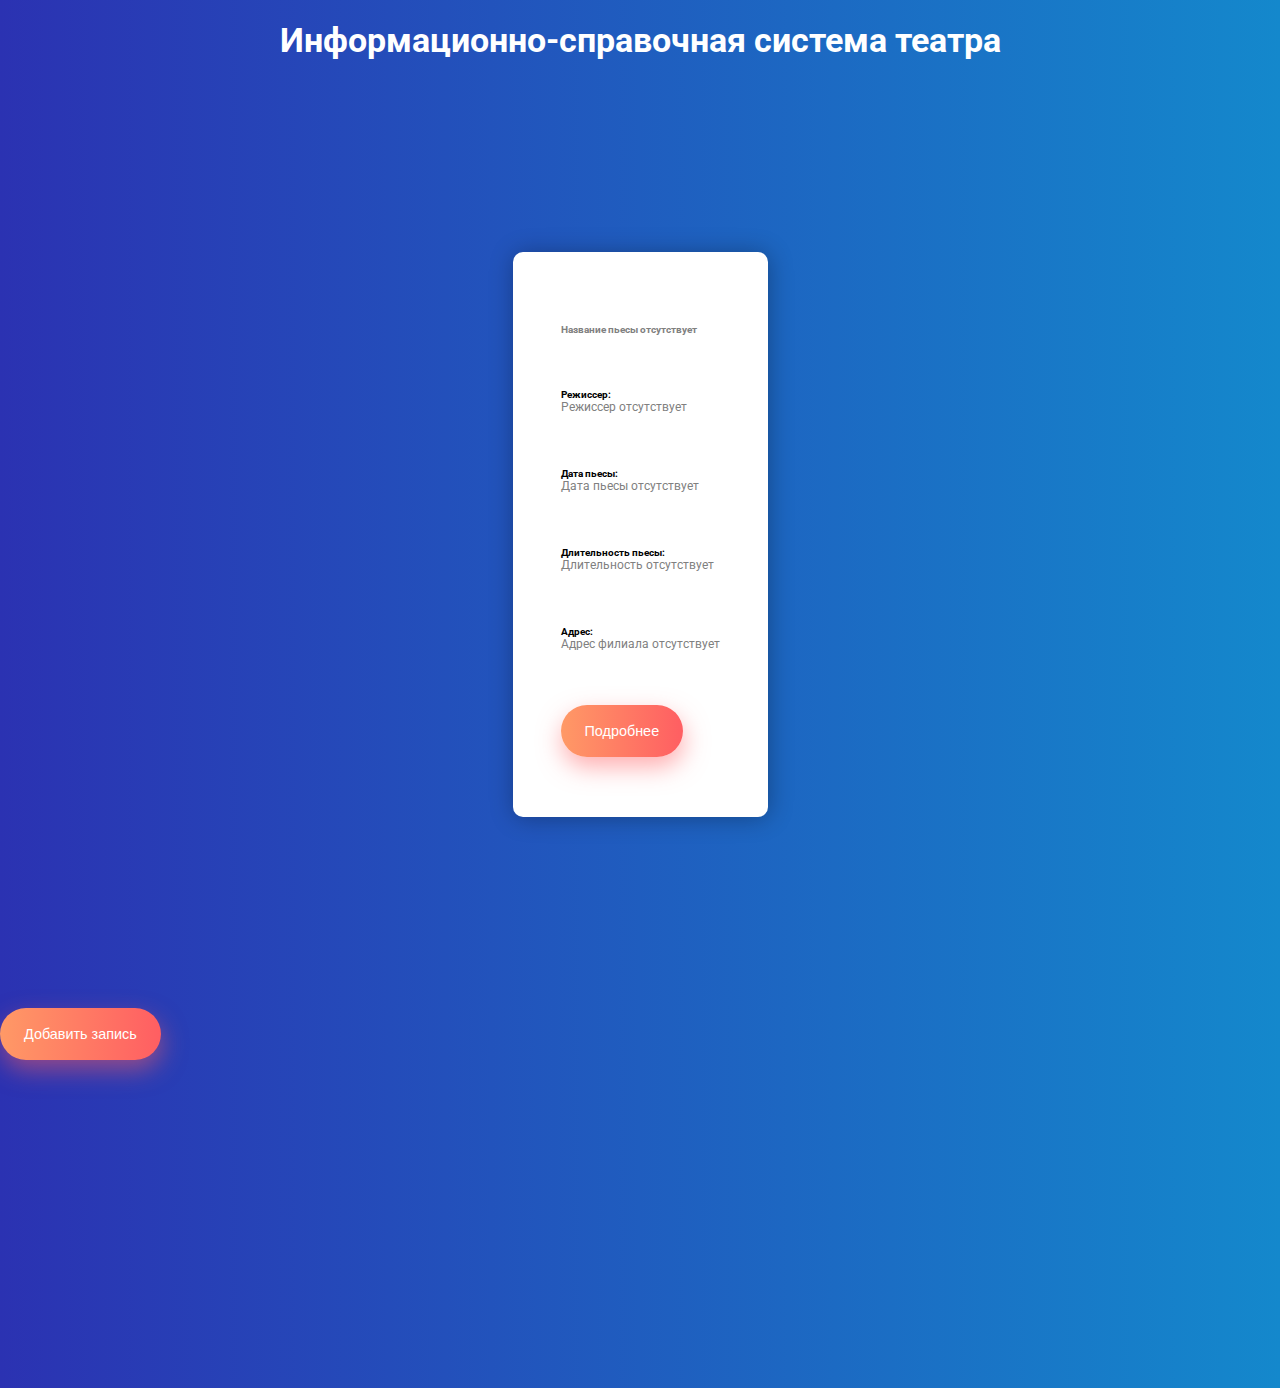
<file: src/main/resources/templates/index.html>
<!DOCTYPE html>
<html xmlns:th="http://www.thymeleaf.org" lang="en">
<head>
    <meta charset="UTF-8">
    <link href="https://cdn.jsdelivr.net/npm/bootstrap@5.1.3/dist/css/bootstrap.min.css" rel="stylesheet"
          integrity="sha384-1BmE4kWBq78iYhFldvKuhfTAU6auU8tT94WrHftjDbrCEXSU1oBoqyl2QvZ6jIW3" crossorigin="anonymous">

    <title>Информационно-справочная система театра</title>
    <style>
        @import url("https://fonts.googleapis.com/css?family=Roboto:300,400,700&display=swap");

        body {
            background: #1488cc;
            background: -webkit-linear-gradient(to right, #2b32b2, #1488cc);
            background: linear-gradient(to right, #2b32b2, #1488cc);
        }

        * {
            padding: 0;
            margin: 0;
        }

        html {
            font-family: "Roboto", sans-serif;
            font-size: 12px;
        }

        .body_blog {
            height: 100vh;
            display: flex;
            justify-content: center;
            align-items: center;
            padding: 2rem;
            background: #1488cc;
            background: -webkit-linear-gradient(to right, #2b32b2, #1488cc);
            background: linear-gradient(to right, #2b32b2, #1488cc);
        }

        .blog_post {
            background: #fff;
            max-width: 500px;
            border-radius: 10px;
            box-shadow: 1px 1px 2rem rgba(0, 0, 0, 0.3);
            position: relative;
        }
        .modal {
            visibility: hidden;
            position: absolute;
            display: flex;
            align-items: center;
            justify-content: center;
            background: rgba(77, 77, 77, .7);

        }

        .modal:target {
            visibility: visible;
            opacity: 1;
        }

        .modal__content {
            border-radius: 4px;
            width: 370px;
            height: 320px;
            background: #fff;

        }

        .container_copy {
            padding: 6rem 4rem 5rem 4rem;
        }


        h3 {
            margin: 0 0 0.5rem 0;
            color: #999;
            font-size: 1.25rem;
        }

        h1 {
            margin: 0 0 1rem 0;
            font-size: 2.5rem;
            letter-spacing: 0.5px;
            color: #333;
        }
        h2 {
            text-align: center;
            font-size: 34px;
            padding-top: 20px;
            color: white;

        }

        input{
            width: 100%;
            height: 30px;
            padding-left: 20px;
            border: 2px solid #ff9966;
            border-radius: 50px;
            outline: none;
            background: white;
            color: black;
        }

        p {
            margin: 0 0 4.5rem 0;
            font-size: 1.5rem;
            line-height: 1.45;
            color: #333;
        }

        .btn_primary_save{
            border: none;
            outline: none;
            background: linear-gradient(90deg, #ff9966, #ff5e62);
            padding: 1rem 1rem;
            border-radius: 50px;
            color: white;
            font-size: 1rem;
            box-shadow: 1px 10px 2rem rgba(255, 94, 98, 0.5);
            transition: all 0.2s ease-in;
            text-decoration: none;
            margin-left: 10px;
            margin-top: 10px;

        }

        .btn_primary {
            border: none;
            outline: none;
            background: linear-gradient(90deg, #ff9966, #ff5e62);
            padding: 1.5rem 2rem;
            border-radius: 50px;
            color: white;
            font-size: 1.2rem;
            box-shadow: 1px 10px 2rem rgba(255, 94, 98, 0.5);
            transition: all 0.2s ease-in;
            text-decoration: none;
        }

        .btn_primary:hover {
            box-shadow: 0px 5px 1rem rgba(255, 94, 98, 0.5);
        }

        @media only screen and (max-width: 650px) {
            body {
                background-color: black;
            }

        }


    </style>
</head>



<body>
<h2>Информационно-справочная система театра</h2>
<div class="body_blog">
<tr th:each="theatre: ${listTheatre}">
    <div class="blog_post">
        <div class="container_copy">
            <h5><th scope="row" th:text="${theatre.name_play}"><span style="color: grey;">Название пьесы отсутствует</span></th></h5>
            <p><h5>Режиссер: </h5><th scope="row" th:text="${theatre.director}"><span style="color: grey;">Режиссер отсутствует</span></th></p>
            <p><h5>Дата пьесы: </h5><th scope="row" th:text="${theatre.data}"><span style="color: grey;">Дата пьесы отсутствует</span></th></p>
            <p><h5>Длительность пьесы: </h5><th scope="row" th:text="${theatre.duration}"><span style="color: grey;">Длительность отсутствует</span></th></p>
            <p><h5>Адрес: </h5><th scope="row" th:text="${theatre.adress}"><span style="color: grey;">Адрес филиала отсутствует</span></th></p>
            <td>
                <a th:href="@{'/more_info/'+${theatre.id}}"><button type="button" class="btn_primary">Подробнее</button></a>
            </td>
        </div>
    </div>
</tr>
</div>

<blockquote class="blockquote text-center">
    <a href="#demo-modal">
        <button type="button" class="btn_primary" data-togge="button" aria-pressed="false" autocomplete="off">
            Добавить запись
        </button>
    </a>
</blockquote>

<div id="demo-modal" class="modal">
    <div class="modal__content">
        <form action="#" th:action="@{/save}" th:object="${theatre}" method="post">
            <table>
                <tr>
                    <td><h5 style="margin-left: 10px; margin-top:10px">ID:</h5></td>
                    <td><label>
                        <input  style="margin-left: 10px; margin-top:10px" type="text" th:field="*{id}" >
                    </label></td>
                </tr>
                <tr>
                    <td><h5 style="margin-left: 10px; margin-top:10px">Название пьесы:</h5></td>
                    <td><label>
                        <input style="margin-left: 10px; margin-top:10px" type="text" th:field="*{name_play}" >
                    </label></td>
                </tr>
                <tr>
                    <td><h5 style="margin-left: 10px; margin-top:10px">Режиссер пьесы:</h5></td>
                    <td><label>
                        <input style="margin-left: 10px; margin-top:10px" type="text" th:field="*{director}">
                    </label></td>
                </tr>
                <tr>
                    <td><h5 style="margin-left: 10px; margin-top:10px">Дата пьесы:</h5></td>
                    <td><label>
                        <input style="margin-left: 10px; margin-top:10px" type="datetime-local" th:field="*{data}">
                    </label></td>
                </tr>
                <tr>
                    <td><h5 style="margin-left: 10px; margin-top:10px">Длительность пьесы:</h5></td>
                    <td><label>
                        <input style="margin-left: 10px; margin-top:10px" type="text" th:field="*{duration}">
                    </label></td>
                </tr>
                <tr>
                    <td><h5 style="margin-left: 10px; margin-top:10px">Адрес филиала:</h5></td>
                    <td><label>
                        <input style="margin-left: 10px; margin-top:10px" type="text" th:field="*{adress}">
                    </label></td>
                </tr>
                <tr>
                    <td>
                        <button type="submit" class="btn_primary_save" data-toggle="button" aria-pressed="false" autocomplete="off">Сохранить</button>
                    </td>
                </tr>
            </table>
        </form>
    </div>
</div>

</body>
</html>
</file>
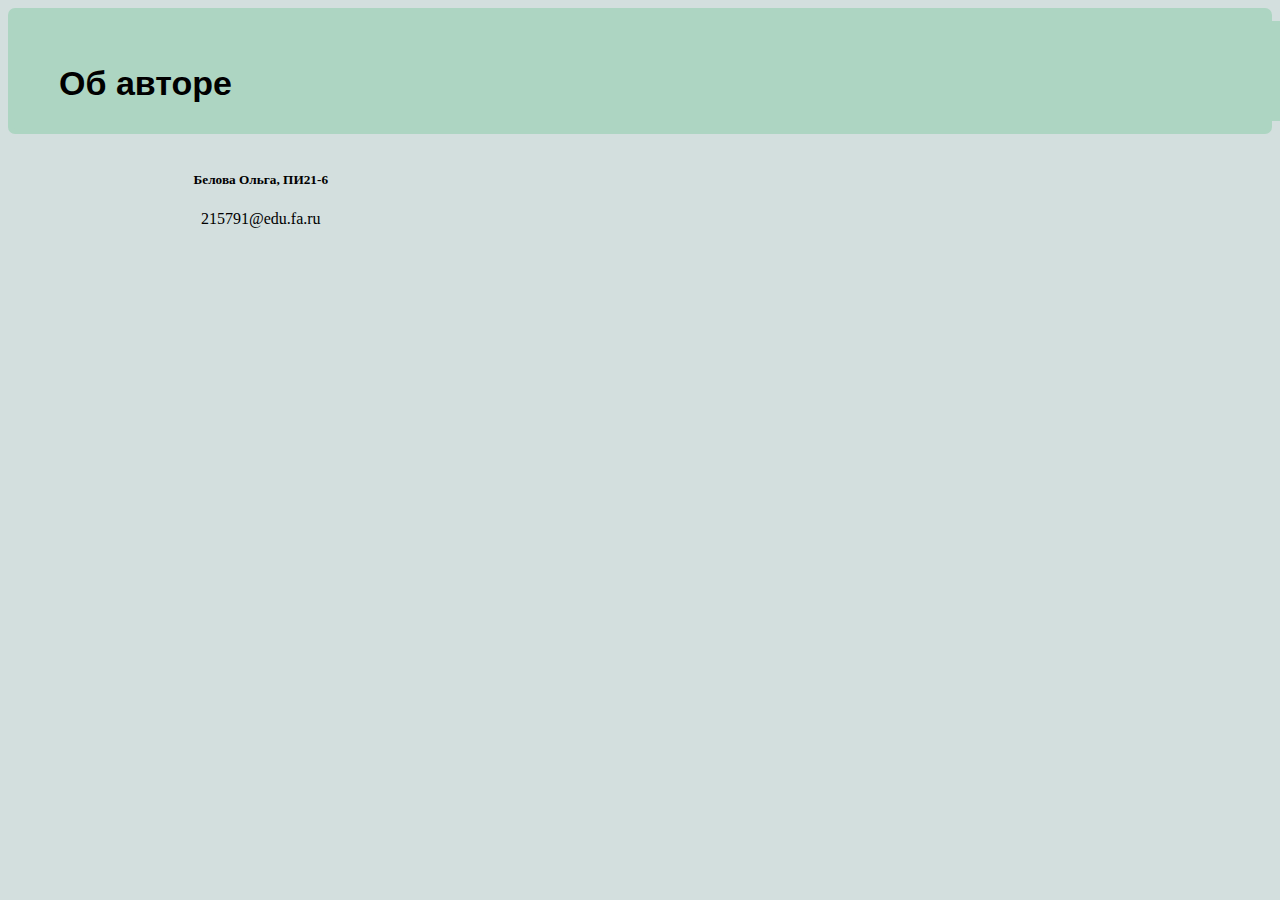
<file: src/main/resources/templates/about_us.html>
<!DOCTYPE html>
<html xmlns="http://www.w3.org/1999/xhtml"
      lang="en">
<head>
    <meta charset="UTF-8">
    <link href="https://cdn.jsdelivr.net/npm/bootstrap@5.1.3/dist/css/bootstrap.min.css" rel="stylesheet"
          integrity="sha384-1BmE4kWBq78iYhFldvKuhfTAU6auU8tT94WrHftjDbrCEXSU1oBoqyl2QvZ6jIW3" crossorigin="anonymous">

    <title>Информационно-справочная система театра| Обо мне</title>
    <style>
        body {
            background-color: #D3DFDE;
        }

        .back{
            background-color: #ADD5C2;
            gap: 528px;
            height: 100px;
            min-width: 1440px;
            padding: 20px 30px;
        }


        * {box-sizing: border-box;}
        form {
            position: relative;
            width: 700px;
            margin: 50px auto;
        }

        input {
            width: 100%;
            height: 60px;
            padding-left: 10px;
            border: 5px solid #ADD5C2;
            border-radius: 5px;
            outline: none;
            background: white;
            color: black;
        }

        .button_bd_edit{
            background: #ADD5C2;
            border-radius: 7px;
            padding: 8px 16px;
            border: 5px solid #ADD5C2;
            font: 17px Arial;
        }

    </style>
</head>

<body>
    <div class="button_bd_edit">
        <div style="clear: both">
            <div class="back">
                <h1 style="float: left">Об авторе</h1>
            </div>
        </div>
        </div>
        <div class="d-flex justify-content-center" style="margin-top: 3%">
            <div class="card bg-light bg-opacity-75" style="width: 40%">
                <div class="card-body">
                    <h5 class="card-title" style="text-align: center">Белова Ольга, ПИ21-6</h5>
                    <p class="card-text" style="text-align: center">215791@edu.fa.ru</p>
                </div>
            </div>
        </div>
    </div>
</body>
</html>
</file>
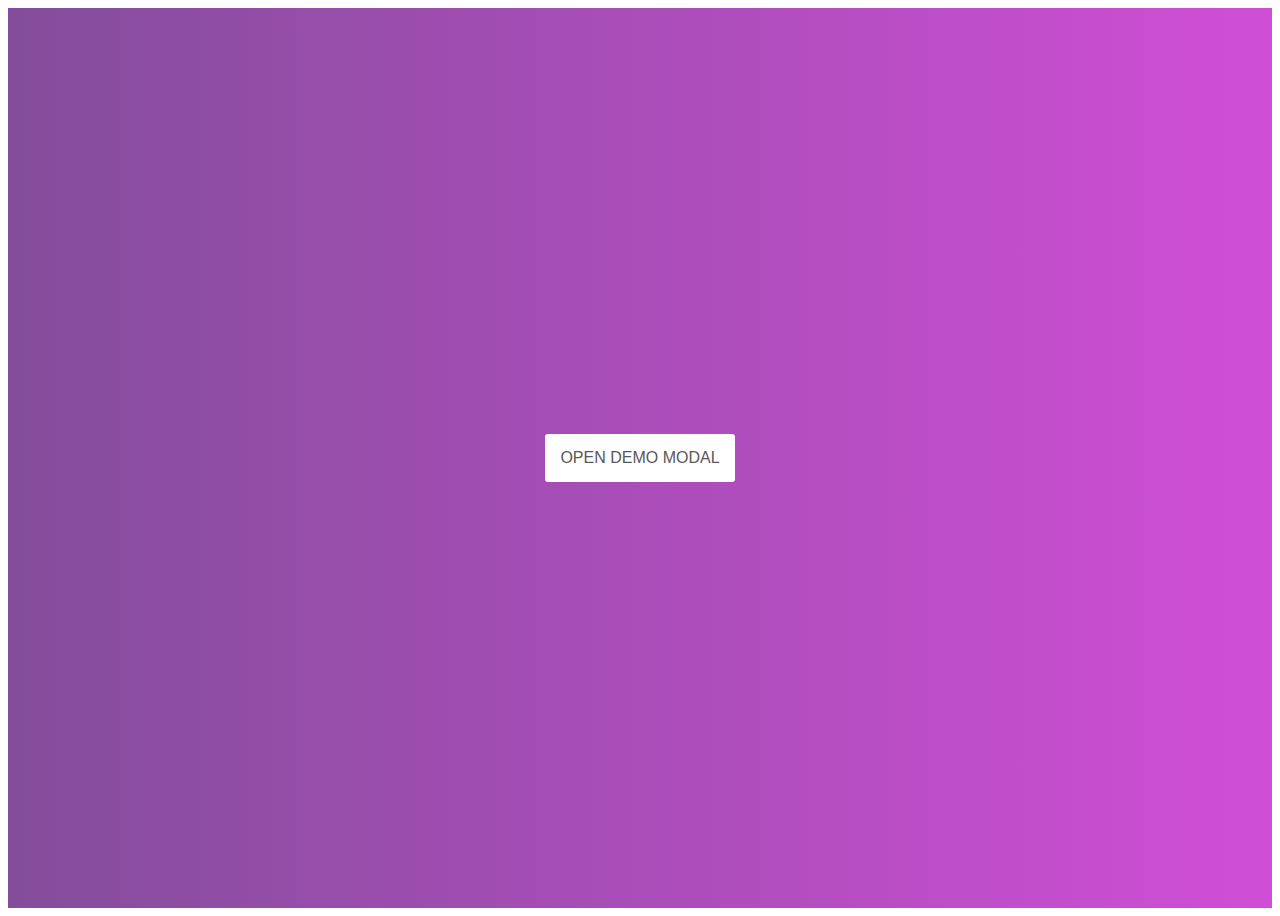
<file: src/main/resources/templates/index_30.html>
<!DOCTYPE html>
<html>
<head>
  <title>Blog card</title>
  <style>
    .wrapper {
      height: 100vh;
      /* This part is important for centering the content */
      display: flex;
      align-items: center;
      justify-content: center;
      /* End center */
      background: -webkit-linear-gradient(to right, #834d9b, #d04ed6);
      background: linear-gradient(to right, #834d9b, #d04ed6);
    }

    .wrapper a {
      display: inline-block;
      text-decoration: none;
      padding: 15px;
      background-color: #fff;
      border-radius: 3px;
      text-transform: uppercase;
      color: #585858;
      font-family: 'Roboto', sans-serif;
    }

    .modal {
      visibility: hidden;
      opacity: 0;
      position: absolute;
      top: 0;
      right: 0;
      bottom: 0;
      left: 0;
      display: flex;
      align-items: center;
      justify-content: center;
      background: rgba(77, 77, 77, .7);
      transition: all .4s;
    }

    .modal:target {
      visibility: visible;
      opacity: 1;
    }

    .modal__content {
      border-radius: 4px;
      position: relative;
      width: 500px;
      max-width: 90%;
      background: #fff;
      padding: 1em 2em;
    }




  </style>
</head>
<body>
<div class="wrapper">
  <a href="#demo-modal">Open Demo Modal</a>
</div>

<div id="demo-modal" class="modal">
  <div class="modal__content">
    <h1>CSS Only Modal</h1>

    <p>
      You can use the :target pseudo-class to create a modals with Zero JavaScript. Enjoy!
    </p>

    <div class="modal__footer">
      Made with <i class="fa fa-heart"></i>, by <a href="https://twitter.com/denicmarko" target="_blank">@denicmarko</a>
    </div>
  </div>
</div>
</body>
</html>
</file>
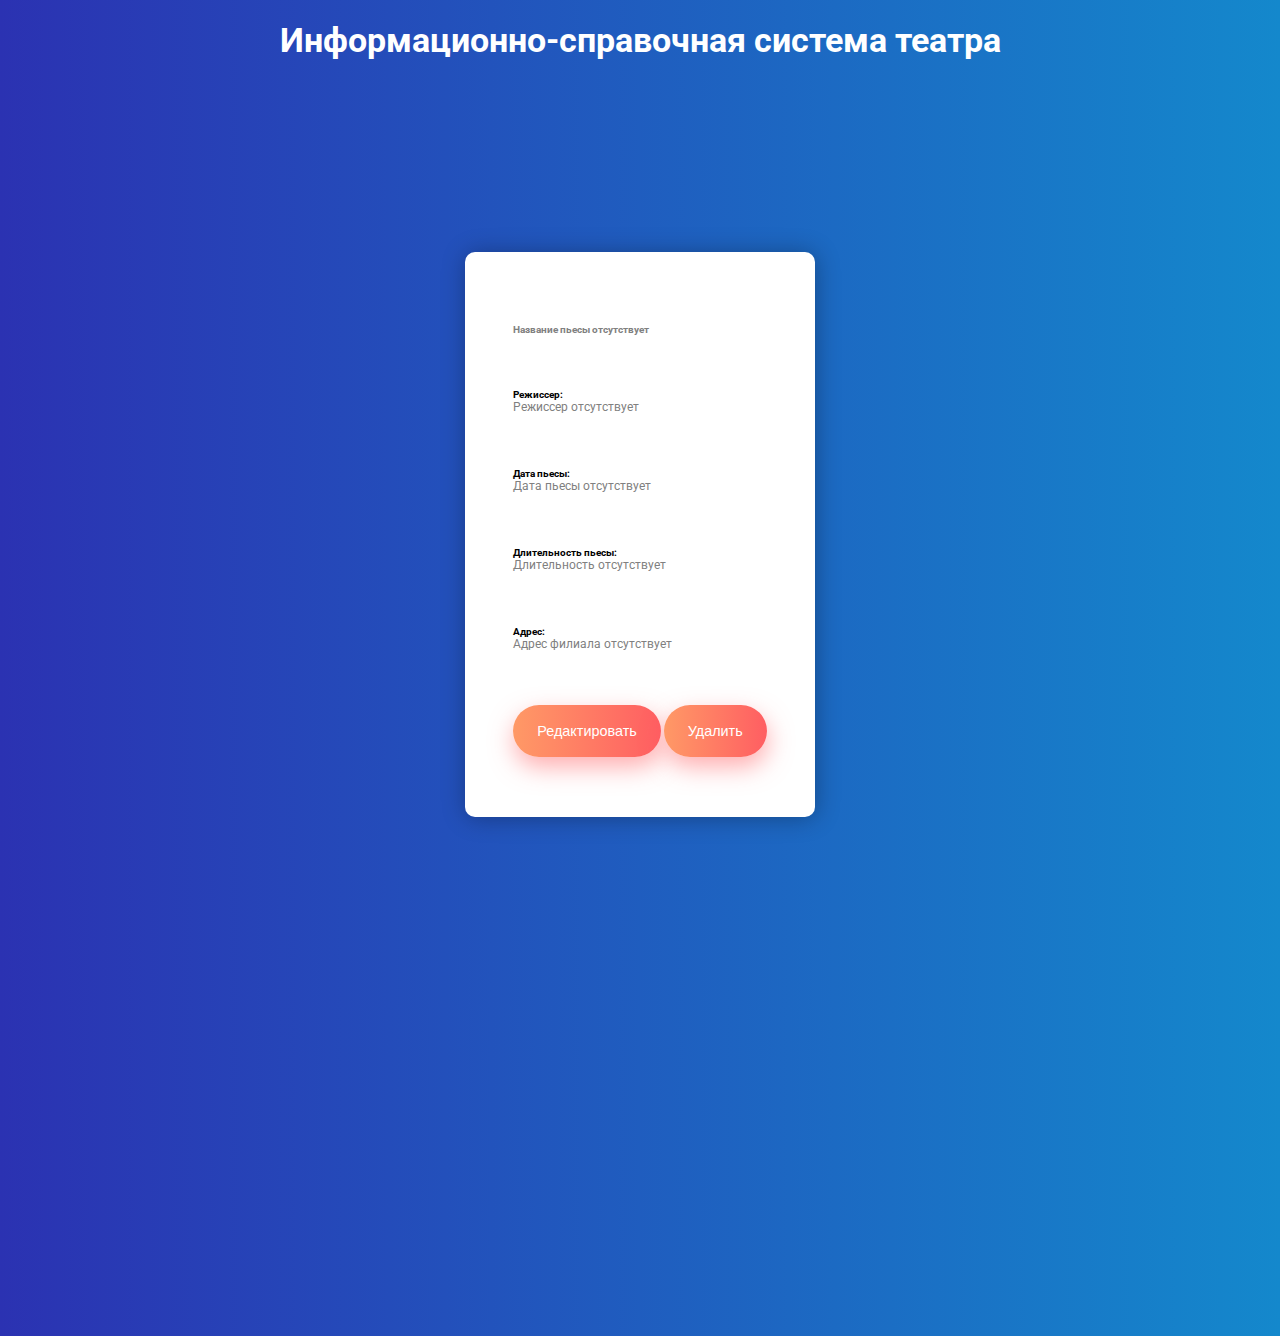
<file: src/main/resources/templates/more_info.html>
<!DOCTYPE html>
<html xmlns:th="http://www.thymeleaf.org" lang="en">
<head>
    <meta charset="UTF-8">
    <link href="https://cdn.jsdelivr.net/npm/bootstrap@5.1.3/dist/css/bootstrap.min.css" rel="stylesheet"
          integrity="sha384-1BmE4kWBq78iYhFldvKuhfTAU6auU8tT94WrHftjDbrCEXSU1oBoqyl2QvZ6jIW3" crossorigin="anonymous">

    <title>Информационно-справочная система театра</title>
    <style>
        @import url("https://fonts.googleapis.com/css?family=Roboto:300,400,700&display=swap");

        body {
            background: #1488cc;
            background: -webkit-linear-gradient(to right, #2b32b2, #1488cc);
            background: linear-gradient(to right, #2b32b2, #1488cc);
        }

        * {
            padding: 0;
            margin: 0;
        }

        html {
            font-family: "Roboto", sans-serif;
            font-size: 12px;
        }

        .body_blog {
            height: 100vh;
            display: flex;
            justify-content: center;
            align-items: center;
            padding: 2rem;
            background: #1488cc;
            background: -webkit-linear-gradient(to right, #2b32b2, #1488cc);
            background: linear-gradient(to right, #2b32b2, #1488cc);
        }

        .blog_post {
            background: #fff;
            max-width: 500px;
            border-radius: 10px;
            box-shadow: 1px 1px 2rem rgba(0, 0, 0, 0.3);
            position: relative;
        }
        .modal {
            visibility: hidden;
            position: absolute;
            display: flex;
            align-items: center;
            justify-content: center;
            background: rgba(77, 77, 77, .7);

        }

        .modal:target {
            visibility: visible;
            opacity: 1;
        }

        .modal__content {
            border-radius: 4px;
            width: 370px;
            height: 320px;
            background: #fff;

        }

        .container_copy {
            padding: 6rem 4rem 5rem 4rem;
        }


        h3 {
            margin: 0 0 0.5rem 0;
            color: #999;
            font-size: 1.25rem;
        }

        h1 {
            margin: 0 0 1rem 0;
            font-size: 2.5rem;
            letter-spacing: 0.5px;
            color: #333;
        }
        h2 {
            text-align: center;
            font-size: 34px;
            padding-top: 20px;
            color: white;

        }

        input{
            width: 100%;
            height: 30px;
            padding-left: 20px;
            border: 2px solid #ff9966;
            border-radius: 50px;
            outline: none;
            background: white;
            color: black;
        }

        p {
            margin: 0 0 4.5rem 0;
            font-size: 1.5rem;
            line-height: 1.45;
            color: #333;
        }

        .btn_primary_save{
            border: none;
            outline: none;
            background: linear-gradient(90deg, #ff9966, #ff5e62);
            padding: 1rem 1rem;
            border-radius: 50px;
            color: white;
            font-size: 1rem;
            box-shadow: 1px 10px 2rem rgba(255, 94, 98, 0.5);
            transition: all 0.2s ease-in;
            text-decoration: none;
            margin-left: 10px;
            margin-top: 10px;

        }

        .btn_primary {
            border: none;
            outline: none;
            background: linear-gradient(90deg, #ff9966, #ff5e62);
            padding: 1.5rem 2rem;
            border-radius: 50px;
            color: white;
            font-size: 1.2rem;
            box-shadow: 1px 10px 2rem rgba(255, 94, 98, 0.5);
            transition: all 0.2s ease-in;
            text-decoration: none;
        }

        .btn_primary:hover {
            box-shadow: 0px 5px 1rem rgba(255, 94, 98, 0.5);
        }

        @media only screen and (max-width: 650px) {
            body {
                background-color: black;
            }

        }


    </style>
</head>



<body>
<h2>Информационно-справочная система театра</h2>
<div class="body_blog">
<div class="blog_post">
    <div class="container_copy">

        <h5><th scope="row" th:text="${theatre.name_play}"><span style="color: grey;">Название пьесы отсутствует</span></th></h5>
        <p><h5>Режиссер: </h5><th scope="row" th:text="${theatre.director}"><span style="color: grey;">Режиссер отсутствует</span></th></p>
        <p><h5>Дата пьесы: </h5><th scope="row" th:text="${theatre.data}"><span style="color: grey;">Дата пьесы отсутствует</span></th></p>
        <p><h5>Длительность пьесы: </h5><th scope="row" th:text="${theatre.duration}"><span style="color: grey;">Длительность отсутствует</span></th></p>
        <p><h5>Адрес: </h5><th scope="row" th:text="${theatre.adress}"><span style="color: grey;">Адрес филиала отсутствует</span></th></p>
        <td>
            <a href="#demo-modal"><button type="button" class="btn_primary">Редактировать</button></a>
            <a th:href="@{'/delete/'+${theatre.id}}"><button type="button" class="btn_primary">Удалить</button></a>
        </td>
    </div>
</div>
</div>

<div id="demo-modal" class="modal">
    <div class="modal__content">
        <form action="#" th:action="@{/save}" th:object="${theatre}" method="post">
            <table>
                <tr>
                    <td><h5 style="margin-left: 10px; margin-top:10px">ID:</h5></td>
                    <td><label>
                        <input style="margin-left: 10px; margin-top:10px" type="text" th:field="*{id}" >
                    </label></td>
                </tr>
                <tr>
                    <td><h5 style="margin-left: 10px; margin-top:10px">Название пьесы:</h5></td>
                    <td><label>
                        <input style="margin-left: 10px; margin-top:10px" type="text" th:field="*{name_play}" >
                    </label></td>
                </tr>
                <tr>
                    <td><h5 style="margin-left: 10px; margin-top:10px">Режиссер пьесы:</h5></td>
                    <td><label>
                        <input style="margin-left: 10px; margin-top:10px" type="text" th:field="*{director}">
                    </label></td>
                </tr>
                <tr>
                    <td><h5 style="margin-left: 10px; margin-top:10px">Дата пьесы:</h5></td>
                    <td><label>
                        <input style="margin-left: 10px; margin-top:10px" type="datetime-local" th:field="*{data}">
                    </label></td>
                </tr>
                <tr>
                    <td><h5 style="margin-left: 10px; margin-top:10px">Длительность пьесы:</h5></td>
                    <td><label>
                        <input style="margin-left: 10px; margin-top:10px" type="text" th:field="*{duration}">
                    </label></td>
                </tr>
                <tr>
                    <td><h5 style="margin-left: 10px; margin-top:10px">Адрес филиала:</h5></td>
                    <td><label>
                        <input style="margin-left: 10px; margin-top:10px" type="text" th:field="*{adress}">
                    </label></td>
                </tr>
                <tr>
                    <td>
                        <button type="submit" class="btn_primary_save" data-toggle="button" aria-pressed="false" autocomplete="off">Сохранить</button>
                    </td>
                </tr>
            </table>
        </form>
    </div>
</div>

</body>
</html>
</file>
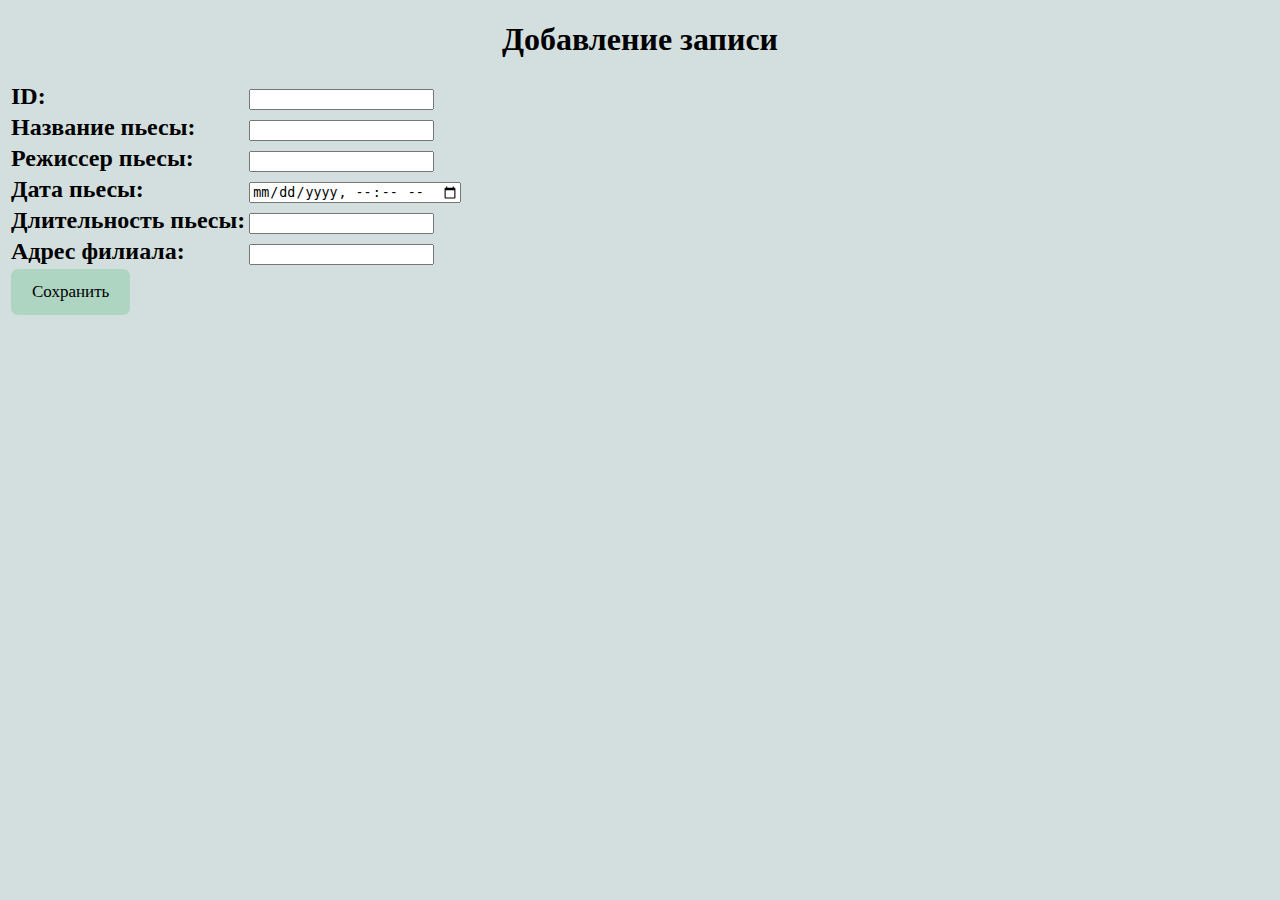
<file: src/main/resources/templates/new_theatre.html>
<!DOCTYPE html>
<html xmlns:th="https://www.thymeleaf.org" lang="ru">
<head>
    <meta charset="UTF-8">
    <title>Добавление записи</title>
    <link href="https://cdn.jsdelivr.net/npm/bootstrap@5.1.3/dist/css/bootstrap.min.css" rel="stylesheet"
          integrity="sha384-1BmE4kWBq78iYhFldvKuhfTAU6auU8tT95WrHftjDdrCEXSU1oBoqyl2QvZ6jIW3" crossorigin="anonymous">
    <style>
        body {
            background-color: #D3DFDE;
        }
        .button_save{
            background: #ADD5C2;
            border-radius: 7px;
            padding: 8px 16px;
            border: 5px solid #ADD5C2;
            font: 17px bold Arial;
        }
    </style>

    
</head>
<body>
<blockquote class="blockquote text-center">
    <h1 style="text-align:center">Добавление записи</h1>
</blockquote>
<h2 class="row">
    <div class="row">
        <div class="col-md-8 offset-md-4">
            <form action="#" th:action="@{/save}" th:object="${theatre}" method="post">
                <table>
                    <tr>
                        <td>ID:</td>
                        <td><label>
                            <input type="text" th:field="*{id}" >
                        </label></td>
                    </tr>
                    <tr>
                        <td>Название пьесы:</td>
                        <td><label>
                            <input type="text" th:field="*{name_play}" >
                        </label></td>
                    </tr>
                    <tr>
                        <td>Режиссер пьесы:</td>
                        <td><label>
                            <input type="text" th:field="*{director}">
                        </label></td>
                    </tr>
                    <tr>
                        <td>Дата пьесы:</td>
                        <td><label>
                            <input type="datetime-local" th:field="*{data}">
                        </label></td>
                    </tr>
                    <tr>
                        <td>Длительность пьесы:</td>
                        <td><label>
                            <input type="text" th:field="*{duration}">
                        </label></td>
                    </tr>
                    <tr>
                        <td>Адрес филиала:</td>
                        <td><label>
                            <input type="text" th:field="*{adress}">
                        </label></td>
                    </tr>
                    <tr>
                        <td>
                            <button type="submit" class="button_save" data-toggle="button" aria-pressed="false" autocomplete="off">Сохранить</button>
                        </td>
                    </tr>
                </table>
            </form>
        </div>
    </div>
</h2>
</body>
</html>
</file>
